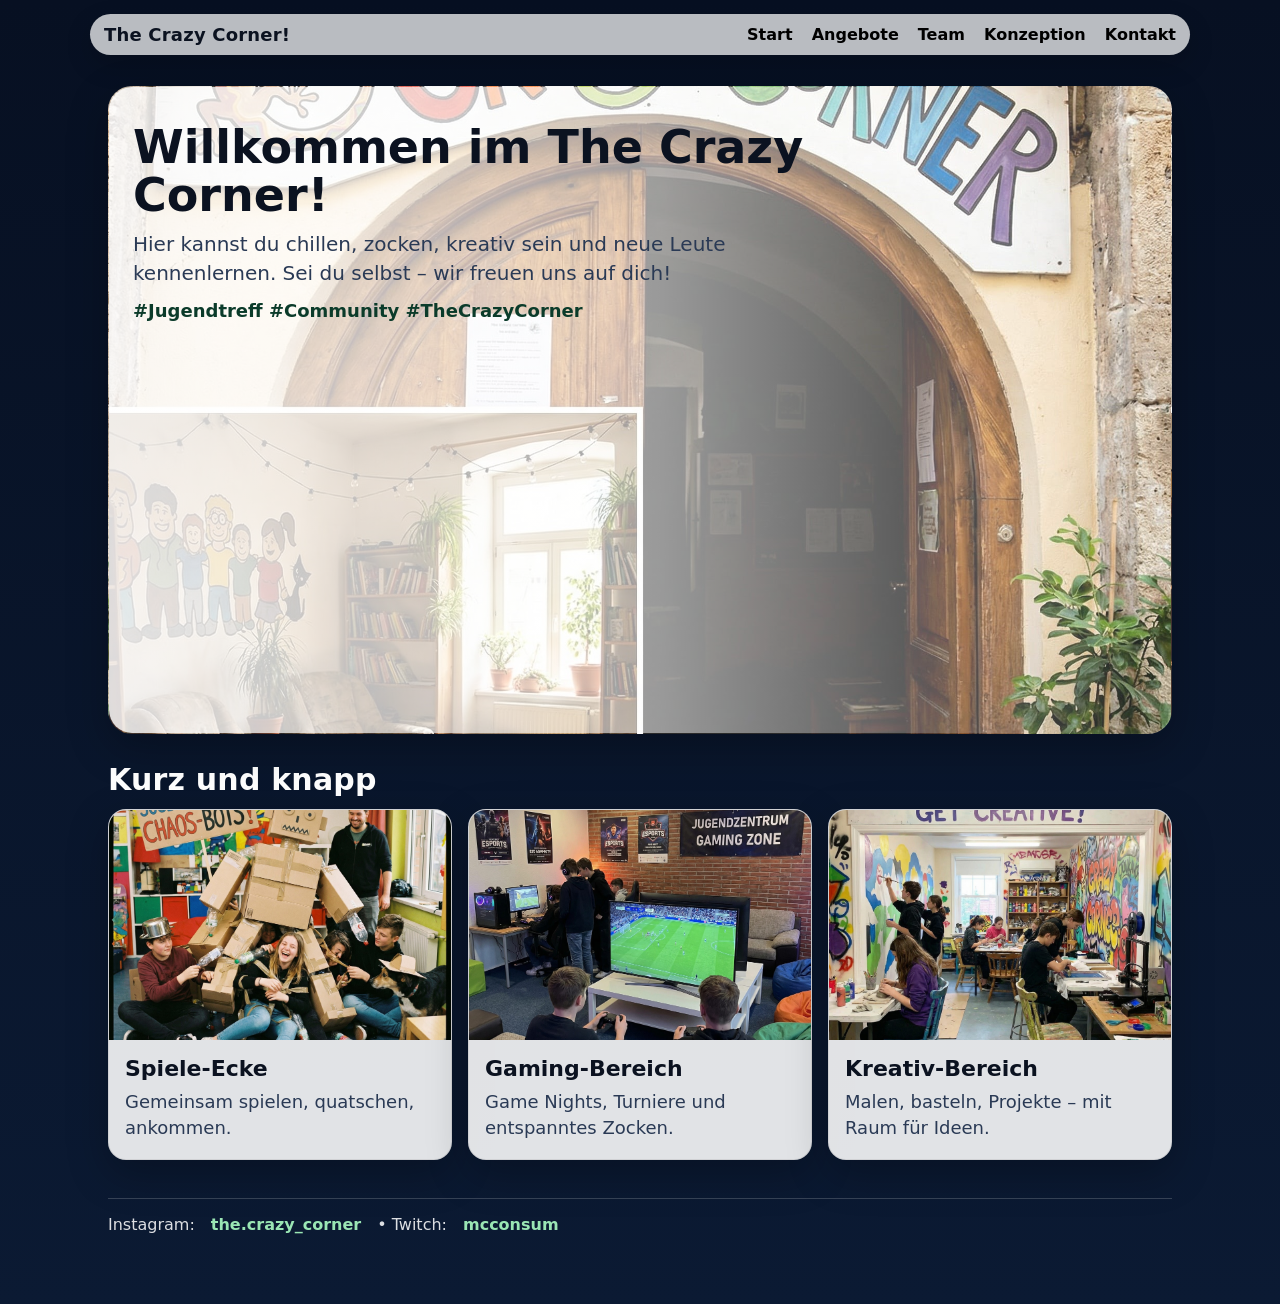
<file: index.html>
<!DOCTYPE html>
<html lang="de">
<head>
  <meta charset="UTF-8" />
  <meta name="viewport" content="width=device-width, initial-scale=1" />
  <title>The Crazy Corner!</title>
  <link rel="stylesheet" href="style.css" />
</head>
<body>
  <div class="nav-wrap">
    <div class="navbar">
      <div class="brand">The Crazy Corner!</div>
      <nav>

        <a href="index.html">Start</a>
        <a href="angebote.html">Angebote</a>
        <a href="team.html">Team</a>
        <a href="konzeption.html">Konzeption</a>
        <a href="kontakt.html">Kontakt</a>

      </nav>
    </div>
  </div>

  <main class="container">
    <section class="hero" style="background-image:url('eingang.jpg');">
      <div class="hero-inner">
        <h1>Willkommen im The Crazy Corner!</h1>
        <p>Hier kannst du chillen, zocken, kreativ sein und neue Leute kennenlernen. Sei du selbst – wir freuen uns auf dich!</p>
        <div class="tags">#Jugendtreff #Community #TheCrazyCorner</div>
      </div>
    </section>

    <h2 class="section-title">Kurz und knapp</h2>
    <div class="grid">
      <article class="card">
        <div class="bg" style="background-image:url('spielecke.jpg');"></div>
        <div class="pad">
          <h3>Spiele-Ecke</h3>
          <p>Gemeinsam spielen, quatschen, ankommen.</p>
        </div>
      </article>

      <article class="card">
        <div class="bg" style="background-image:url('gaming.jpg');"></div>
        <div class="pad">
          <h3>Gaming-Bereich</h3>
          <p>Game Nights, Turniere und entspanntes Zocken.</p>
        </div>
      </article>

      <article class="card">
        <div class="bg" style="background-image:url('kreativ.jpg');"></div>
        <div class="pad">
          <h3>Kreativ-Bereich</h3>
          <p>Malen, basteln, Projekte – mit Raum für Ideen.</p>
        </div>
      </article>
    </div>

    <div class="footer">
      <div class="social-links">Instagram: <a href="https://www.instagram.com/the.crazy_corner" target="_blank" rel="noreferrer">the.crazy_corner</a> • Twitch: <a href="https://www.twitch.tv/mcconsum" target="_blank" rel="noreferrer">mcconsum</a></div>
    </div>
  </main>
</body>
</html>
</file>
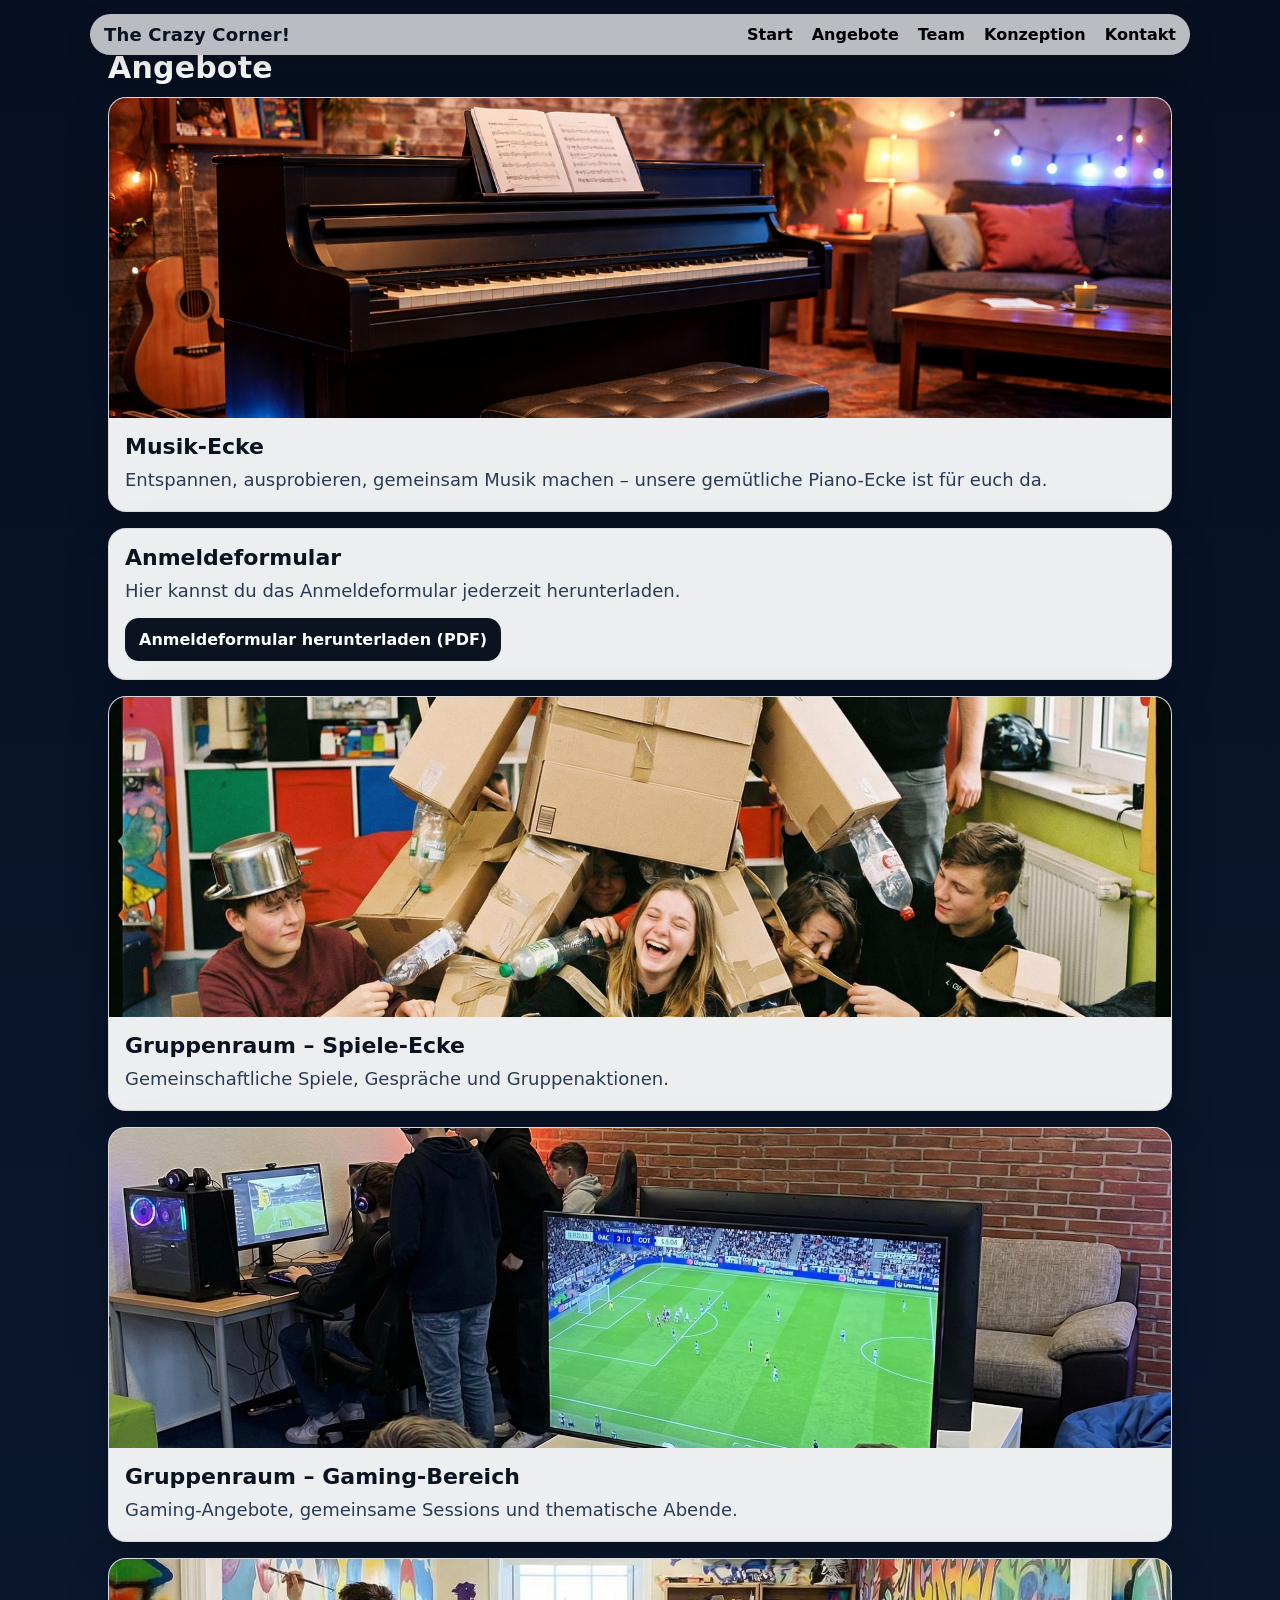
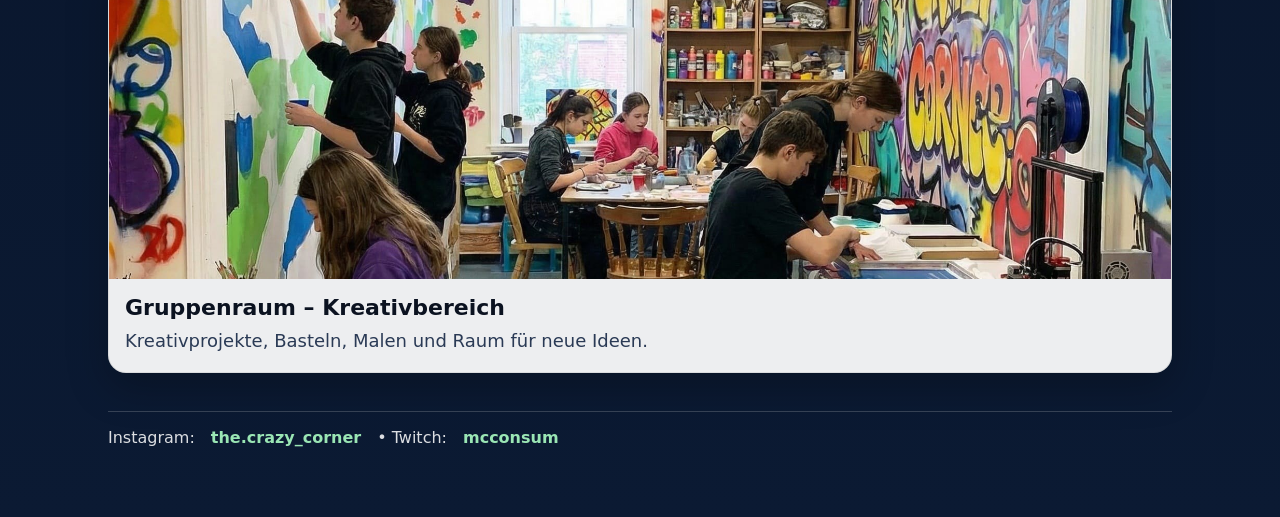
<file: angebote.html>
<!DOCTYPE html>
<html lang="de">
<head>
  <meta charset="UTF-8" />
  <meta name="viewport" content="width=device-width, initial-scale=1" />
  <title>Angebote – The Crazy Corner!</title>
  <link rel="stylesheet" href="style.css" />
</head>
<body>
  <div class="nav-wrap">
    <div class="navbar">
      <div class="brand">The Crazy Corner!</div>
      <nav>

        <a href="index.html">Start</a>
        <a href="angebote.html">Angebote</a>
        <a href="team.html">Team</a>
        <a href="konzeption.html">Konzeption</a>
        <a href="kontakt.html">Kontakt</a>

      </nav>
    </div>
  </div>

  <main class="container">
    <h2 class="section-title">Angebote</h2>
    <div class="grid">

      <article class="card wide">
        <div class="bg" style="height:320px;background-image:url('musik_ecke.png');"></div>
        <div class="pad">
          <h3>Musik-Ecke</h3>
          <p>Entspannen, ausprobieren, gemeinsam Musik machen – unsere gemütliche Piano-Ecke ist für euch da.</p>
        </div>
      </article>

      <article class="card wide">
        <div class="pad">
          <h3>Anmeldeformular</h3>
          <p>Hier kannst du das Anmeldeformular jederzeit herunterladen.</p>
          <a class="btn" href="Anmeldeformular_The_Crazy_Corner.pdf" download>Anmeldeformular herunterladen (PDF)</a>
        </div>
      </article>

      <article class="card wide">
        <div class="bg" style="height:320px;background-image:url('spielecke.jpg');"></div>
        <div class="pad">
          <h3>Gruppenraum – Spiele-Ecke</h3>
          <p>Gemeinschaftliche Spiele, Gespräche und Gruppenaktionen.</p>
        </div>
      </article>

      <article class="card wide">
        <div class="bg" style="height:320px;background-image:url('gaming.jpg');"></div>
        <div class="pad">
          <h3>Gruppenraum – Gaming-Bereich</h3>
          <p>Gaming-Angebote, gemeinsame Sessions und thematische Abende.</p>
        </div>
      </article>

      <article class="card wide">
        <div class="bg" style="height:320px;background-image:url('kreativ.jpg');"></div>
        <div class="pad">
          <h3>Gruppenraum – Kreativbereich</h3>
          <p>Kreativprojekte, Basteln, Malen und Raum für neue Ideen.</p>
        </div>
      </article>
    </div>

    <div class="footer">
      <div class="social-links">Instagram: <a href="https://www.instagram.com/the.crazy_corner" target="_blank" rel="noreferrer">the.crazy_corner</a> • Twitch: <a href="https://www.twitch.tv/mcconsum" target="_blank" rel="noreferrer">mcconsum</a></div>
    </div>
  </main>
</body>
</html>
</file>
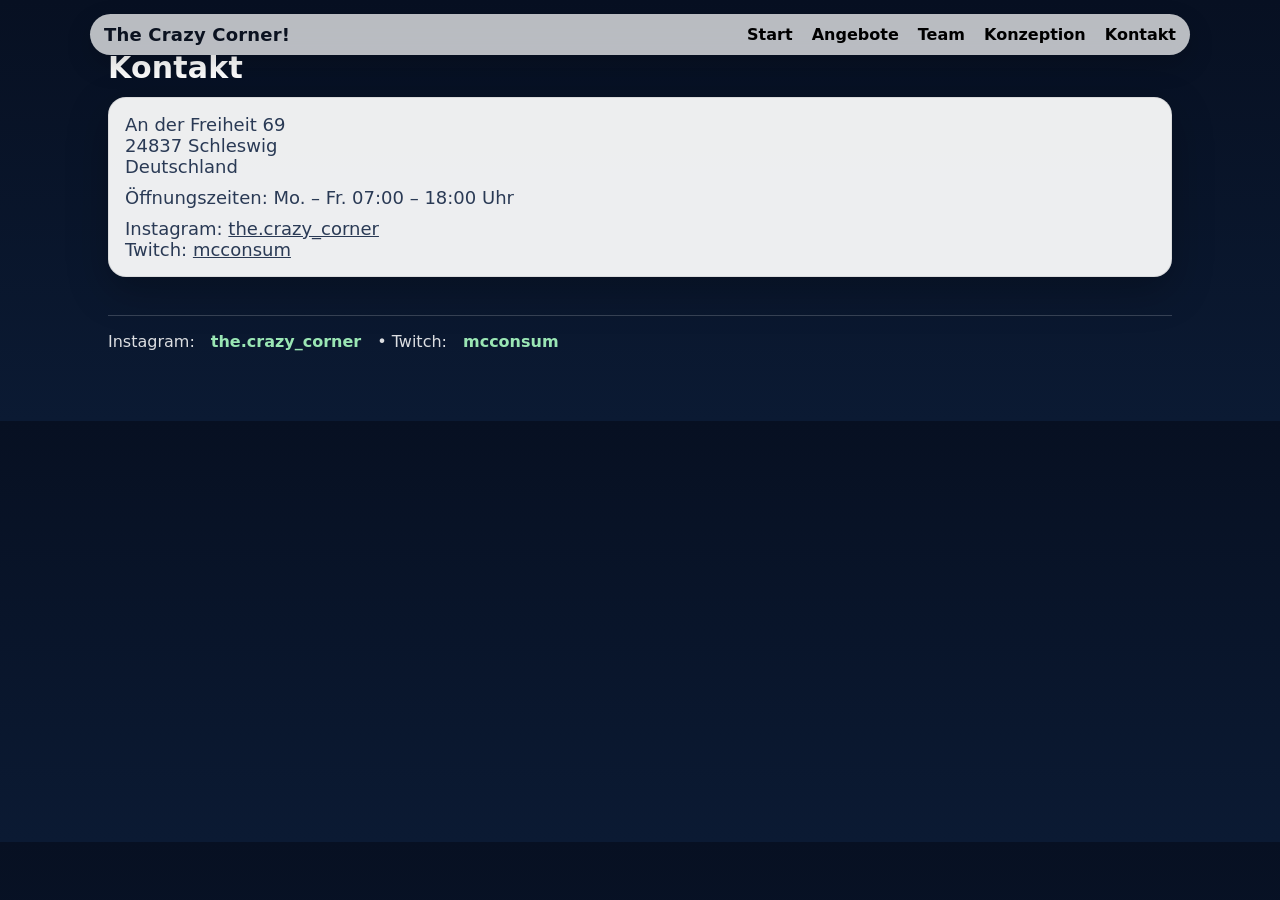
<file: kontakt.html>
<!DOCTYPE html>
<html lang="de">
<head>
  <meta charset="UTF-8" />
  <meta name="viewport" content="width=device-width, initial-scale=1" />
  <title>Kontakt – The Crazy Corner!</title>
  <link rel="stylesheet" href="style.css" />
</head>
<body>
  <div class="nav-wrap">
    <div class="navbar">
      <div class="brand">The Crazy Corner!</div>
      <nav>

        <a href="index.html">Start</a>
        <a href="angebote.html">Angebote</a>
        <a href="team.html">Team</a>
        <a href="konzeption.html">Konzeption</a>
        <a href="kontakt.html">Kontakt</a>

      </nav>
    </div>
  </div>

  <main class="container">
    <h2 class="section-title">Kontakt</h2>
    <section class="panel">
      <div class="pad">
        <p style="margin:0 0 10px;font-size:18px;color:var(--muted);">An der Freiheit 69<br>24837 Schleswig<br>Deutschland</p>
        <p style="margin:0 0 10px;font-size:18px;color:var(--muted);">Öffnungszeiten: Mo. – Fr. 07:00 – 18:00 Uhr</p>
        <p style="margin:0;font-size:18px;color:var(--muted);">
          Instagram: <a href="https://www.instagram.com/the.crazy_corner" target="_blank" rel="noreferrer">the.crazy_corner</a><br>
          Twitch: <a href="https://www.twitch.tv/mcconsum" target="_blank" rel="noreferrer">mcconsum</a>
        </p>
      </div>
    </section>

    <div class="footer">
      <div class="social-links">Instagram: <a href="https://www.instagram.com/the.crazy_corner" target="_blank" rel="noreferrer">the.crazy_corner</a> • Twitch: <a href="https://www.twitch.tv/mcconsum" target="_blank" rel="noreferrer">mcconsum</a></div>
    </div>
  </main>
</body>
</html>
</file>
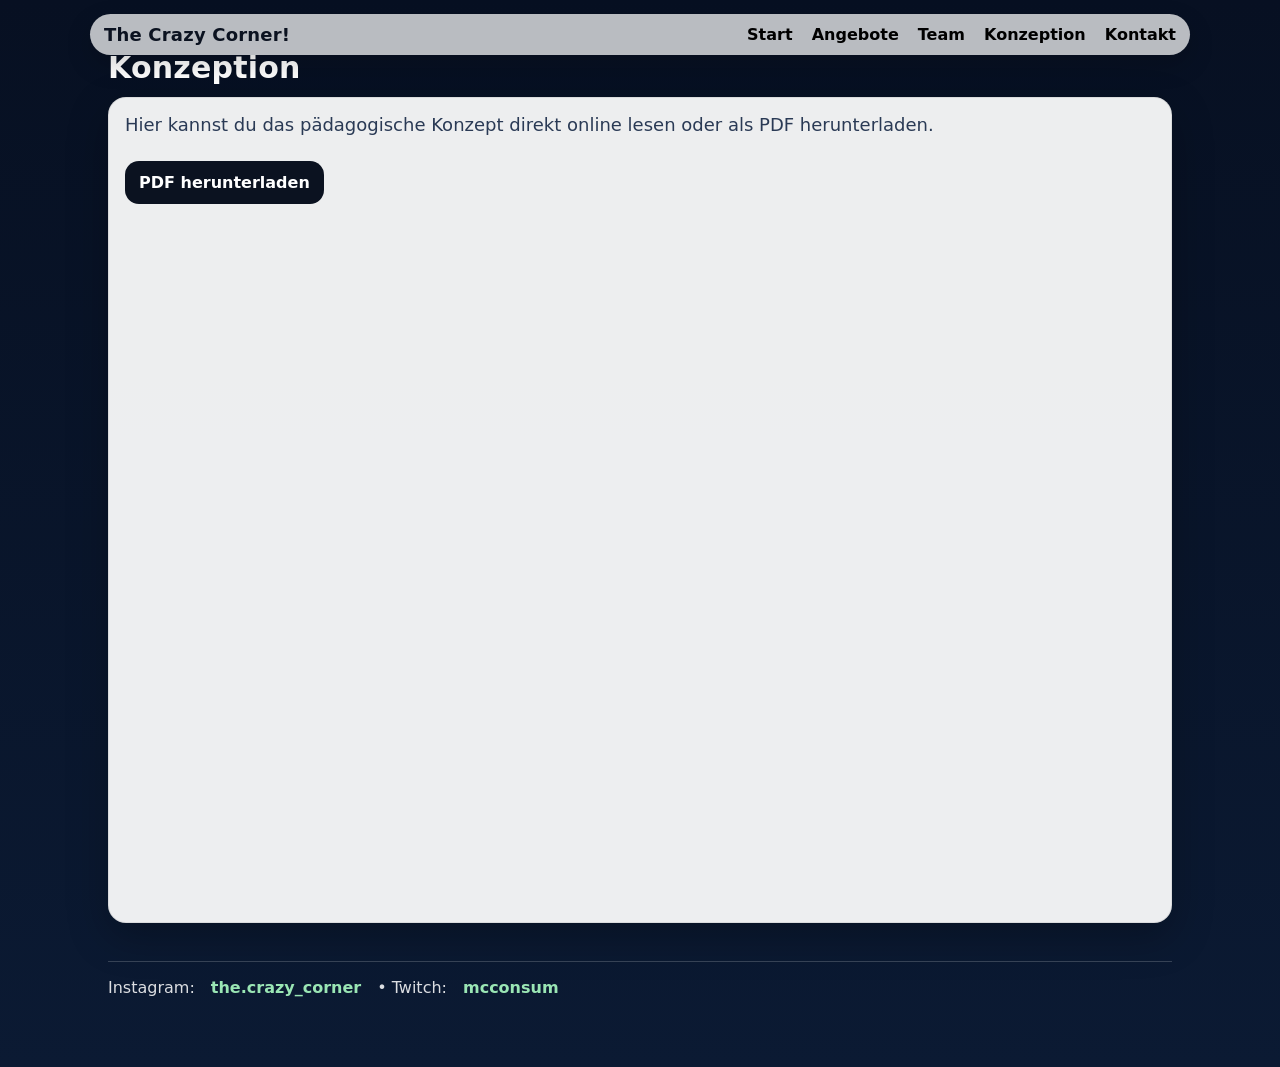
<file: konzeption.html>
<!DOCTYPE html>
<html lang="de">
<head>
  <meta charset="UTF-8" />
  <meta name="viewport" content="width=device-width, initial-scale=1" />
  <title>Konzeption – The Crazy Corner!</title>
  <link rel="stylesheet" href="style.css" />
</head>
<body>
  <div class="nav-wrap">
    <div class="navbar">
      <div class="brand">The Crazy Corner!</div>
      <nav>

        <a href="index.html">Start</a>
        <a href="angebote.html">Angebote</a>
        <a href="team.html">Team</a>
        <a href="konzeption.html">Konzeption</a>
        <a href="kontakt.html">Kontakt</a>

      </nav>
    </div>
  </div>

  <main class="container">
    <h2 class="section-title">Konzeption</h2>

    <section class="pdf-wrap">
      <div class="pad">
        <p style="margin:0 0 12px;color:var(--muted);font-size:18px;">
          Hier kannst du das pädagogische Konzept direkt online lesen oder als PDF herunterladen.
        </p>
        <a class="btn" href="Konzeption_The_Crazy_Corner.pdf" download>PDF herunterladen</a>
      </div>
      <iframe class="pdf-embed" src="Konzeption_The_Crazy_Corner.pdf"></iframe>
    </section>

    <div class="footer">
      <div class="social-links">Instagram: <a href="https://www.instagram.com/the.crazy_corner" target="_blank" rel="noreferrer">the.crazy_corner</a> • Twitch: <a href="https://www.twitch.tv/mcconsum" target="_blank" rel="noreferrer">mcconsum</a></div>
    </div>
  </main>
</body>
</html>
</file>
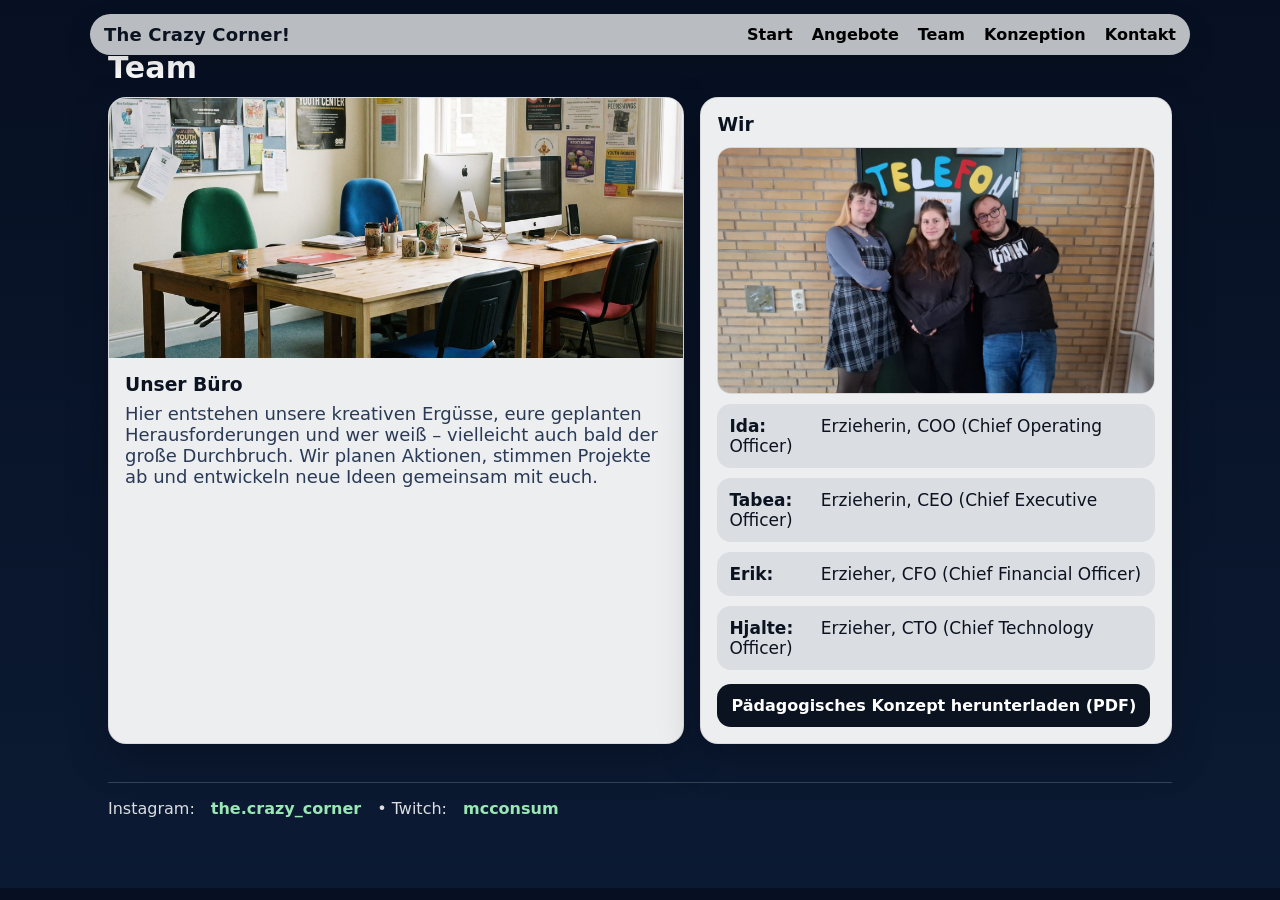
<file: team.html>
<!DOCTYPE html>
<html lang="de">
<head>
  <meta charset="UTF-8" />
  <meta name="viewport" content="width=device-width, initial-scale=1" />
  <title>Team – The Crazy Corner!</title>
  <link rel="stylesheet" href="style.css" />
</head>
<body>
  <div class="nav-wrap">
    <div class="navbar">
      <div class="brand">The Crazy Corner!</div>
      <nav>

        <a href="index.html">Start</a>
        <a href="angebote.html">Angebote</a>
        <a href="team.html">Team</a>
        <a href="konzeption.html">Konzeption</a>
        <a href="kontakt.html">Kontakt</a>

      </nav>
    </div>
  </div>

  <main class="container">
    <h2 class="section-title">Team</h2>

    <div class="team-layout">
      <section class="panel">
        <div class="bg" style="background-image:url('teamraum.jpg');"></div>
        <div class="pad">
          <h3 style="margin:0 0 8px;">Unser Büro</h3>
          <p style="margin:0;color:var(--muted);font-size:18px;">Hier entstehen unsere kreativen Ergüsse, eure geplanten Herausforderungen und wer weiß – vielleicht auch bald der große Durchbruch. Wir planen Aktionen, stimmen Projekte ab und entwickeln neue Ideen gemeinsam mit euch.</p>
        </div>
      </section>

      <section class="panel">
        <div class="pad">
          <h3 style="margin:0 0 12px;">Wir</h3>
          <img class="teamfoto" src="teamfoto.png" alt="Teamfoto" />
          <div class="roles">
            <div class="role"><b>Ida:</b> Erzieherin, COO (Chief Operating Officer)</div>
            <div class="role"><b>Tabea:</b> Erzieherin, CEO (Chief Executive Officer)</div>
            <div class="role"><b>Erik:</b> Erzieher, CFO (Chief Financial Officer)</div>
            <div class="role"><b>Hjalte:</b> Erzieher, CTO (Chief Technology Officer)</div>
          </div>

          <a class="btn" href="Konzeption_The_Crazy_Corner.pdf" download>Pädagogisches Konzept herunterladen (PDF)</a>
        </div>
      </section>
    </div>

    <div class="footer">
      <div class="social-links">Instagram: <a href="https://www.instagram.com/the.crazy_corner" target="_blank" rel="noreferrer">the.crazy_corner</a> • Twitch: <a href="https://www.twitch.tv/mcconsum" target="_blank" rel="noreferrer">mcconsum</a></div>
    </div>
  </main>
</body>
</html>
</file>
<file: style.css>
:root{
  --text:#0b1220;
  --muted:#2a3a55;
  --bg:#0b1a33;
  --card:rgba(255,255,255,.88);
  --card2:rgba(255,255,255,.93);
  --shadow: 0 14px 40px rgba(0,0,0,.25);
  --radius:18px;
  --btn:#0b1220;
  --btnText:#ffffff;
}
*{box-sizing:border-box}
body{
  margin:0;
  font-family: system-ui, -apple-system, Segoe UI, Roboto, Arial, sans-serif;
  color:var(--text);
  background: linear-gradient(180deg, #071022, #0b1a33);
}
a{color:inherit}
.nav-wrap{position:absolute;top:0;left:0;right:0;z-index:5;}
.navbar{
  max-width:1100px;
  margin:14px auto 0;
  padding:10px 14px;
  display:flex;
  align-items:center;
  justify-content:space-between;
  gap:14px;
  border-radius:999px;
  background: rgba(255,255,255,.72);
  backdrop-filter: blur(10px);
  box-shadow: 0 10px 26px rgba(0,0,0,.18);
}
.brand{font-weight:900;letter-spacing:.2px;font-size:18px;}
nav a{
  text-decoration:none;
  margin-left:14px;
  font-weight:900;
  font-size:16px;
  color:#000;
}
nav a:hover{text-decoration:underline;text-underline-offset:4px}
.container{max-width:1100px;margin:0 auto;padding:22px 18px 70px;}
.hero{
  position:relative;
  min-height:72vh;
  border-radius:24px;
  overflow:hidden;
  margin-top:64px;
  box-shadow: var(--shadow);
  border:1px solid rgba(255,255,255,.16);
  background-size:cover;
  background-position:center;
}
.hero::before{
  content:"";
  position:absolute; inset:0;
  background: linear-gradient(90deg, rgba(255,255,255,.86), rgba(255,255,255,.60) 52%, rgba(255,255,255,.10));
}
.hero .hero-inner{position:relative;padding:26px 24px;max-width:720px;}
.hero h1{margin:10px 0 10px;font-size:46px;line-height:1.05;}
.hero p{margin:0 0 10px;font-size:20px;color:var(--muted);line-height:1.45;}
.tags{margin-top:12px;font-weight:900;font-size:18px;color:#0b3b2a;}
.section-title{margin:28px 0 12px;color:#fff;font-size:30px;letter-spacing:.2px;}
.grid{display:grid;grid-template-columns:repeat(12,1fr);gap:16px;}
.card{
  grid-column:span 4;
  background: var(--card);
  border-radius: var(--radius);
  overflow:hidden;
  box-shadow: var(--shadow);
  border:1px solid rgba(0,0,0,.08);
}
.card.wide{grid-column:span 12;background: var(--card2);}
.card .bg{height:230px;background-size:cover;background-position:center;}
.card .pad{padding:16px 16px 18px;}
.card h3{margin:0 0 8px;font-size:22px;}
.card p{margin:0;color:var(--muted);font-size:18px;line-height:1.45;}
.footer{
  margin-top:38px;
  padding-top:16px;
  border-top:1px solid rgba(255,255,255,.18);
  color: rgba(255,255,255,.86);
  font-size:16px;
}
.footer a{color:#9ae6b4;font-weight:900;text-decoration:none;}
.footer a:hover{text-decoration:underline;text-underline-offset:4px}
.social-links{
  display:flex;
  flex-wrap:wrap;
  gap:10px 16px;
  align-items:center;
}
.team-layout{display:grid;grid-template-columns:1.1fr .9fr;gap:16px;}
.panel{
  background: var(--card2);
  border-radius: var(--radius);
  box-shadow: var(--shadow);
  border:1px solid rgba(0,0,0,.08);
  overflow:hidden;
}
.panel .pad{padding:16px}
.panel .bg{height:260px;background-size:cover;background-position:center;}
.roles{display:grid;gap:10px;margin-top:10px;}
.role{
  background: rgba(11,26,51,.08);
  border-radius: 14px;
  padding: 12px 12px;
  font-size: 17px;
}
.role b{display:inline-block;min-width:86px;}
.teamfoto{width:100%;display:block;border-radius:14px;border:1px solid rgba(0,0,0,.10);}
.btn{
  display:inline-block;
  margin-top:14px;
  padding:12px 14px;
  border-radius:14px;
  background: var(--btn);
  color: var(--btnText);
  text-decoration:none;
  font-weight:900;
}
.btn:hover{opacity:.92}
.pdf-wrap{
  background: var(--card2);
  border-radius: var(--radius);
  box-shadow: var(--shadow);
  border:1px solid rgba(0,0,0,.08);
  overflow:hidden;
}
.pdf-wrap .pad{padding:16px}
.pdf-embed{
  width:100%;
  height:78vh;
  border:0;
  display:block;
}
@media (max-width: 900px){
  .card{grid-column:span 12;}
  .hero h1{font-size:36px}
  .hero{min-height:62vh}
  .team-layout{grid-template-columns:1fr;}
  .navbar{border-radius:18px}
  nav a{margin-left:10px}
  .pdf-embed{height:70vh}
}
</file>
